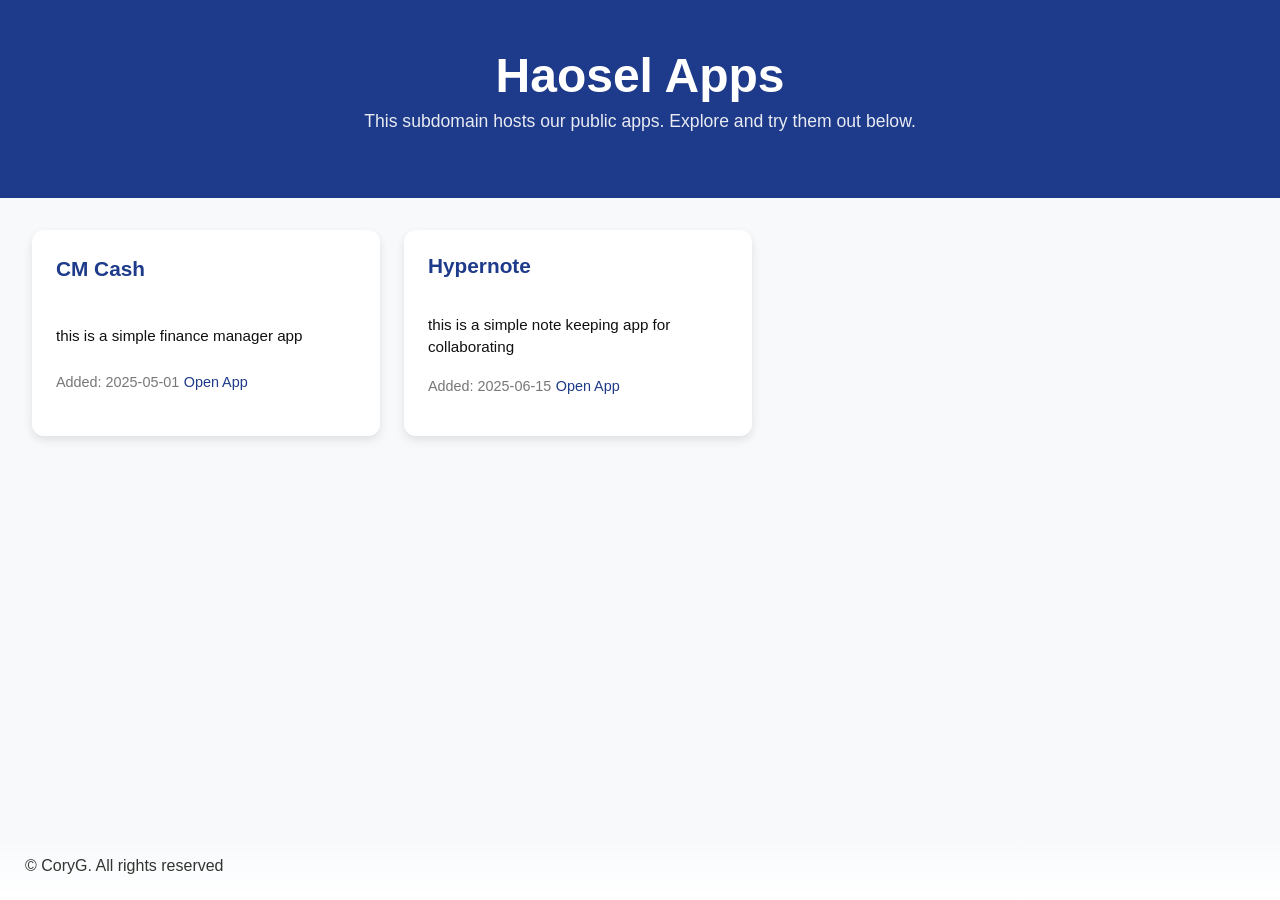
<file: haosel_apps/index.html>
<!DOCTYPE html>
<html lang="en">
<head>
  <meta charset="UTF-8">
  <meta name="viewport" content="width=device-width, initial-scale=1">
  <title>Haosel Apps</title>
  <style>
    body {
      margin: 0;
      font-family: 'Segoe UI', Tahoma, Geneva, Verdana, sans-serif,Arial, sans-serif;
      background: #f7f9fb;
      color: #333;
    }
    header {
      background: #1e3a8a;
      color: white;
      text-align: center;
      padding: 48px 1rem;
    }
    header .h1 {
      margin: 0;
      font-size: 3rem;
      font-weight: 800;
    }
    header p {
      margin-top: 0.5rem;
      font-size: 1.1rem;
      opacity: 0.9;
    }
    .content {
      display: flex;
      flex-wrap: wrap;
      gap: 1.5rem;
      padding: 2rem;
      max-width: 1200px;
      margin: 0 auto 120px 0;
    }
    .card {
      background: white;
      border-radius: 12px;
      box-shadow: 0 4px 10px rgba(0,0,0,0.1);
      padding: 1.5rem;
      transition: 0.2s ease;
      text-decoration: none;
      flex: 0 0 300px;
      display: flex;
      flex-direction: column;
      justify-content: space-around;
    }
    .card:hover {
      transform: translateY(-5px);
      box-shadow: 0 8px 20px rgba(0,0,0,0.15);
    }
    .card h3 {
      margin-top: 0;
      font-size: 1.3rem;
      color: #1e3a8a;
    }
    .card p {
      font-size: 0.95rem;
      color: #111 !important;
      line-height: 1.5;
      margin-bottom: 1rem;
    }
    .date {
      font-size: 0.8rem;
      color: #777 !important;
      margin-bottom: 1rem;
    }
    .card span {
      display: inline-block;
      text-decoration: none;
      color: #1e3a8a;
      padding: 3px 0 2px 0;
      border-radius: 6px;
      font-size: 0.9rem;
      transition: background 0.2s ease;
    }
    
    footer{
      padding: 25px;
      position: fixed;
      bottom: 0;
      width: 100%;
      background-image: linear-gradient(to top,#fff,transparent);
    }
  </style>
</head>
<body>

  <header>
    <span class="h1">Haosel Apps</span>
    <p>This subdomain hosts our public apps. Explore and try them out below.</p>
  </header>

  <div class="content" id="appList"></div>

  <footer>
    &copy; CoryG. All rights reserved
  </footer>
  <script>
    // Example apps array
    const apps = [
      { name: "CM Cash", address: "./cmcash/src/", dateadded: "2025-05-01",desc: "this is a simple finance manager app" },
      { name: "Hypernote", address: "./hypernote/", dateadded: "2025-06-15",desc: "this is a simple note keeping app for collaborating"  }
    ];

    const appList = document.getElementById("appList");

    apps.forEach(app => {
      const card = document.createElement("a");
      card.className = "card";
      card.href = `${app.address}`;
      card.innerHTML = `
        <h3>${app.name}</h3>
        <p>${app.desc}</p>
        <div>
          <span class="date">Added: ${app.dateadded}</span>
          <span target="_blank">Open App</span>
        </div>
      `;
      appList.appendChild(card);
    });
  </script>

</body>
</html>
</file>
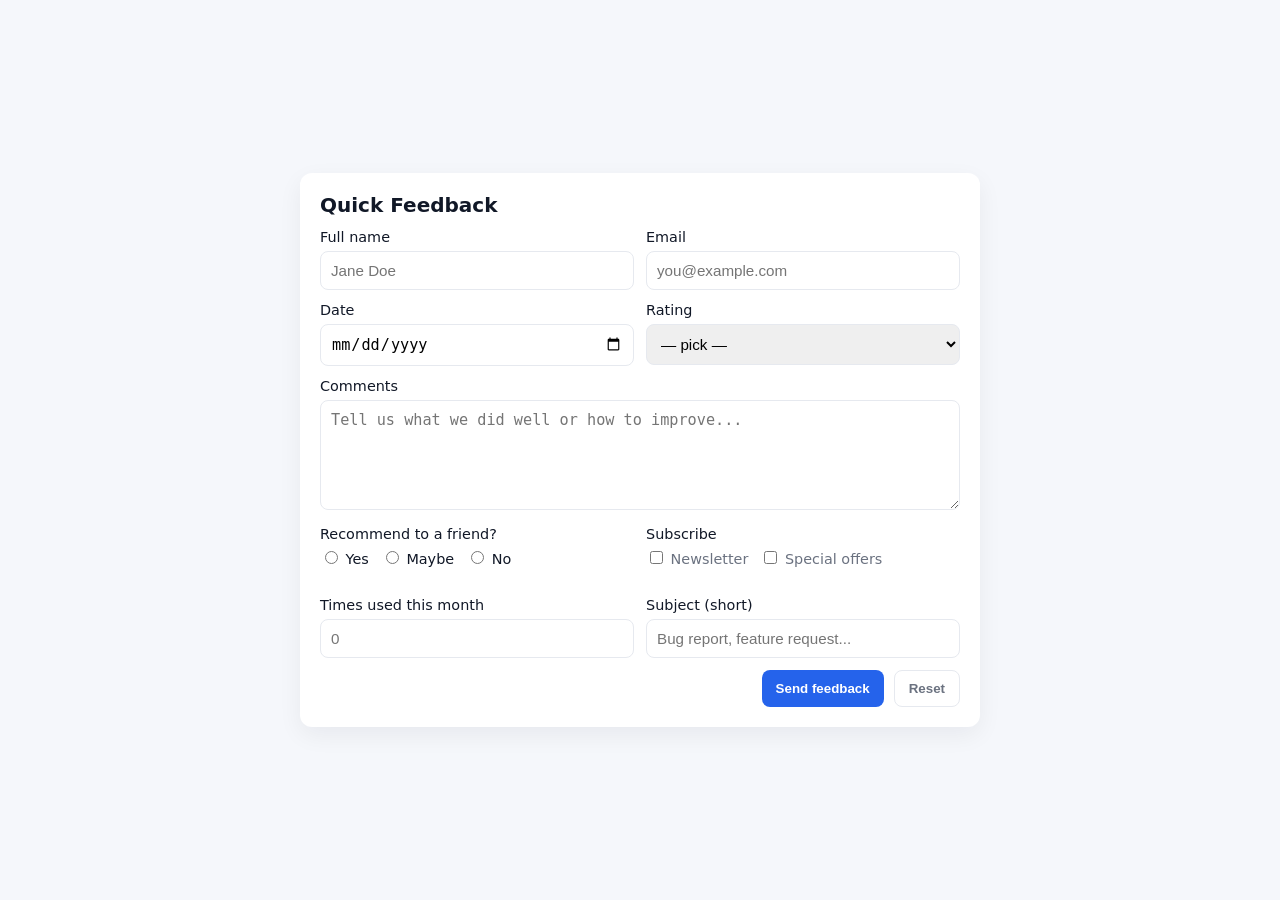
<file: topicular/ui/justin/proposed_design [contact us form].html>
<!doctype html>
<html lang="en">
<head>
  <meta charset="utf-8" />
  <meta name="viewport" content="width=device-width,initial-scale=1" />
  <title>Feedback Form</title>
  <style>
    :root {
      --bg: #f5f7fb;
      --card: #ffffff;
      --accent: #2563eb;
      --muted: #6b7280;
    }

    * {
      box-sizing: border-box;
      transition: 0.3s ease-out;
    }

    body {
      margin: 0;
      font-family: system-ui, -apple-system, "Segoe UI", Roboto, "Helvetica Neue", Arial;
      background: var(--bg);
      color: #111827;
      padding: 28px;
      display: flex;
      align-items: center;
      justify-content: center;
      min-height: 100vh;
    }

    .card {
      background: var(--card);
      padding: 20px;
      border-radius: 12px;
      width: 100%;
      max-width: 680px;
      box-shadow: 0 8px 24px rgba(15, 23, 42, 0.06);
    }

    h1 {
      margin: 0 0 12px 0;
      font-size: 1.25rem;
    }

    form > .row {
      display: grid;
      grid-template-columns: 1fr 1fr;
      gap: 12px;
      margin-bottom: 12px;
    }

    label {
      display: block;
      font-size: 0.9rem;
      margin-bottom: 6px;
    }

    input[type="text"],
    input[type="email"],
    input[type="number"],
    input[type="date"],
    select,
    textarea {
      width: 100%;
      padding: 10px;
      border-radius: 8px;
      border: 1px solid #e6e9ef;
      font-size: 0.95rem;
      outline: none;
    }

    textarea {
      min-height: 110px;
      resize: vertical;
    }

    .full {
      grid-column: 1 / -1;
    }

    fieldset {
      border: none;
      padding: 0;
      margin: 0 0 12px 0;
    }

    .choices {
      display: flex;
      gap: 12px;
      align-items: center;
      flex-wrap: wrap;
    }

    .small {
      font-size: 0.9rem;
      color: var(--muted);
    }

    .actions {
      display: flex;
      gap: 10px;
      justify-content: flex-end;
      margin-top: 8px;
    }

    button {
      padding: 10px 14px;
      border-radius: 8px;
      border: none;
      cursor: pointer;
      background: var(--accent);
      color: white;
      font-weight: 600;
    }

    button.secondary {
      background: transparent;
      color: var(--muted);
      border: 1px solid #e6e9ef;
    }

    @media (max-width: 560px) {
      form > .row {
        grid-template-columns: 1fr;
      }
    }
  </style>
</head>
<body>
  <main class="card" role="main">
    <h1>Quick Feedback</h1>

    <form id="feedbackForm" action="#" method="post" novalidate>
      <div class="row">
        <div>
          <label for="fullname">Full name</label>
          <input id="fullname" name="fullname" type="text" placeholder="Jane Doe" required />
        </div>

        <div>
          <label for="email">Email</label>
          <input id="email" name="email" type="email" placeholder="you@example.com" required />
        </div>

        <div>
          <label for="date">Date</label>
          <input id="date" name="date" type="date" required />
        </div>

        <div>
          <label for="rating">Rating</label>
          <select id="rating" name="rating" required>
            <option value="">— pick —</option>
            <option value="5">5 — Excellent</option>
            <option value="4">4 — Good</option>
            <option value="3">3 — Okay</option>
            <option value="2">2 — Poor</option>
            <option value="1">1 — Terrible</option>
          </select>
        </div>

        <div class="full">
          <label for="comments">Comments</label>
          <textarea id="comments" name="comments" placeholder="Tell us what we did well or how to improve..." required></textarea>
        </div>

        <div>
          <label>Recommend to a friend?</label>
          <fieldset class="choices" aria-label="recommend">
            <label><input type="radio" name="recommend" value="yes" required /> Yes</label>
            <label><input type="radio" name="recommend" value="maybe" /> Maybe</label>
            <label><input type="radio" name="recommend" value="no" /> No</label>
          </fieldset>
        </div>

        <div>
          <label>Subscribe</label>
          <div class="choices">
            <label class="small"><input type="checkbox" name="subscribe" value="newsletter" /> Newsletter</label>
            <label class="small"><input type="checkbox" name="subscribe" value="offers" /> Special offers</label>
          </div>
        </div>

        <div>
          <label for="visits">Times used this month</label>
          <input id="visits" name="visits" type="number" min="0" max="999" placeholder="0" />
        </div>

        <div>
          <label for="subject">Subject (short)</label>
          <input id="subject" name="subject" type="text" maxlength="80" placeholder="Bug report, feature request..." />
        </div>
      </div>

      <div class="actions">
        <button type="submit">Send feedback</button>
        <button type="reset" class="secondary">Reset</button>
      </div>
    </form>
  </main>

  <!-- small client-side handler; name it app.js if you prefer a separate file -->
  <script>
    (function () {
      const form = document.getElementById('feedbackForm');

      form.addEventListener('submit', function (e) {
        e.preventDefault();

        if (!form.checkValidity()) {
          // let browser show invalid fields
          form.reportValidity();
          return;
        }

        // build a compact payload to send / inspect
        const data = new FormData(form);
        const payload = Object.fromEntries(data.entries());

        // collect checkbox multi-values (if any)
        const subs = [];
        form.querySelectorAll('input[type="checkbox"]:checked').forEach(cb => subs.push(cb.value));
        if (subs.length) payload.subscribe = subs;

        // radio fallback: ensure recommend is present
        if (!payload.recommend) payload.recommend = null;

        // demo: print to console — replace with fetch() to submit to server
        console.log('Feedback payload:', payload);

        // simple UX
        alert('Thanks — feedback received.');
        form.reset();
      }, false);
    }());
  </script>
</body>
</html>
</file>
